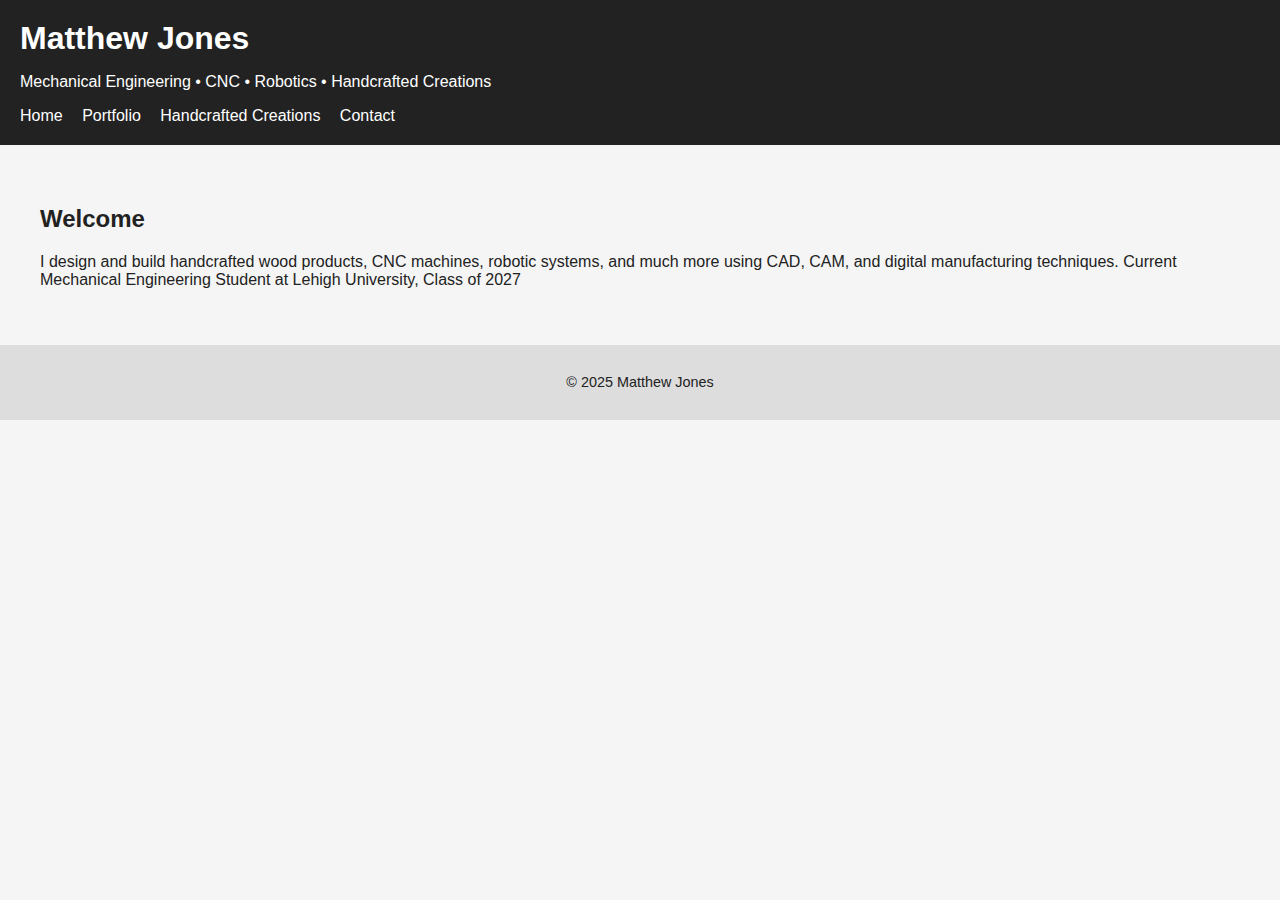
<file: index.html>
<!DOCTYPE html>
<html lang="en">
<head>
  <meta charset="UTF-8">
  <title>Matthew Jones | Engineering Portfolio</title>

  <!-- Link CSS -->
  <link rel="stylesheet" href="css/style.css">
</head>

<body>

<header class="site-header">
  <h1>Matthew Jones</h1>
  <p>Mechanical Engineering • CNC • Robotics • Handcrafted Creations</p>

  <nav>
    <a href="index.html">Home</a>
    <a href="portfolio.html">Portfolio</a>
    <a href="handcrafted.html">Handcrafted Creations</a>
    <a href="contact.html">Contact</a>
  </nav>
</header>

<main>
  <section>
    <h2>Welcome</h2>
    <p>
      I design and build handcrafted wood products, CNC machines, robotic systems, and much more using CAD, CAM, and digital manufacturing techniques. Current Mechanical Engineering Student at Lehigh University, Class of 2027
    </p>
  </section>
</main>

<footer>
  <p>© 2025 Matthew Jones</p>
</footer>

</body>
</html>
</file>
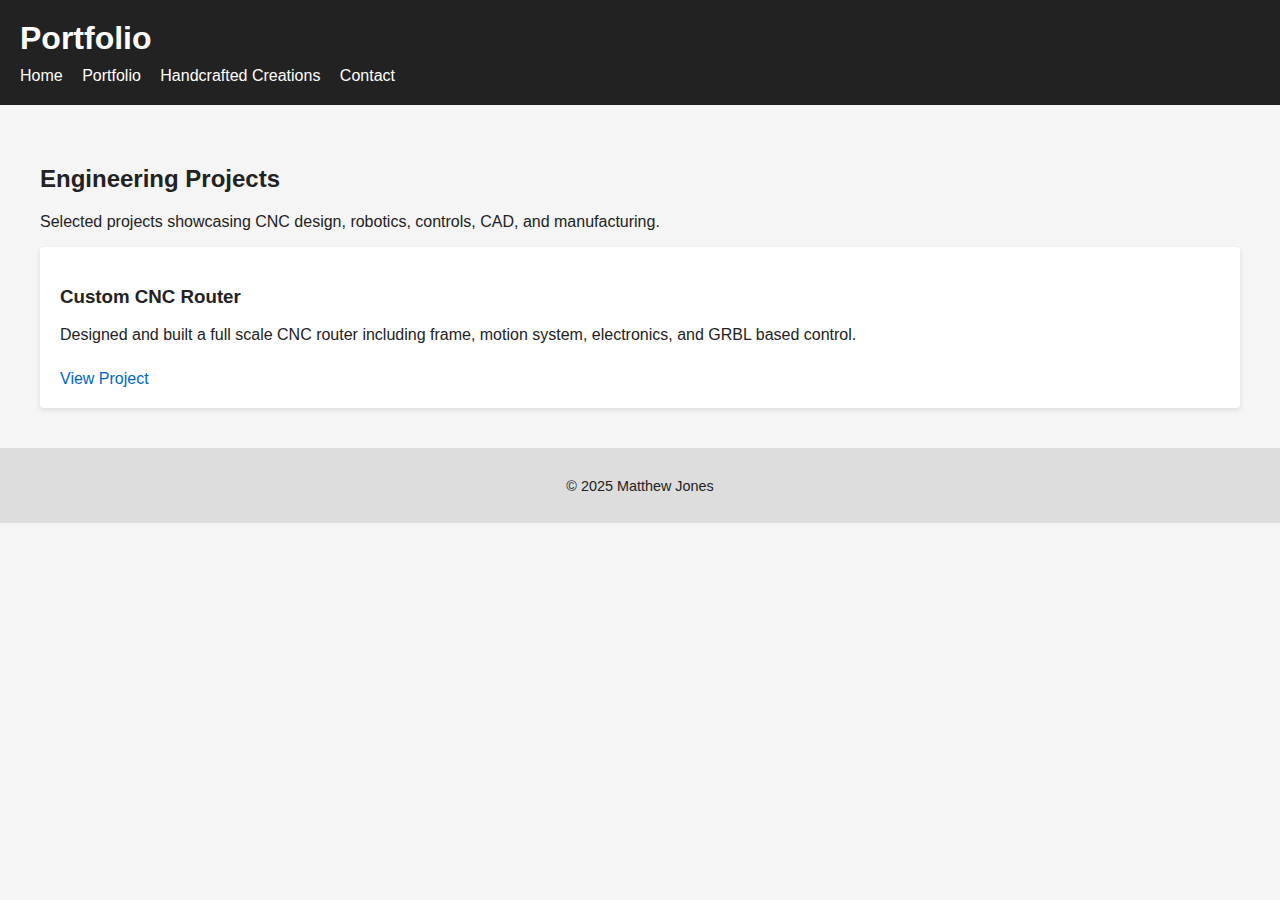
<file: portfolio.html>
<!DOCTYPE html>
<html lang="en">
<head>
  <meta charset="UTF-8">
  <title>Portfolio | Matthew Jones</title>
  <link rel="stylesheet" href="css/style.css">
</head>

<body>

<header class="site-header">
  <h1>Portfolio</h1>
  <nav>
    <a href="index.html">Home</a>
    <a href="portfolio.html">Portfolio</a>
    <a href="handcrafted.html">Handcrafted Creations</a>
    <a href="contact.html">Contact</a>
  </nav>
</header>

<main>

  <section>
    <h2>Engineering Projects</h2>
    <p>
      Selected projects showcasing CNC design, robotics, controls,
      CAD, and manufacturing.
    </p>
  </section>

  <section class="project-list">

    <div class="project-card">
      <h3>Custom CNC Router</h3>
      <p>
        Designed and built a full scale CNC router including frame,
        motion system, electronics, and GRBL based control.
      </p>
      <a href="projects/cnc-router.html">View Project</a>
    </div>

    

  </section>

</main>

<footer>
  <p>© 2025 Matthew Jones</p>
</footer>

</body>
</html>
</file>
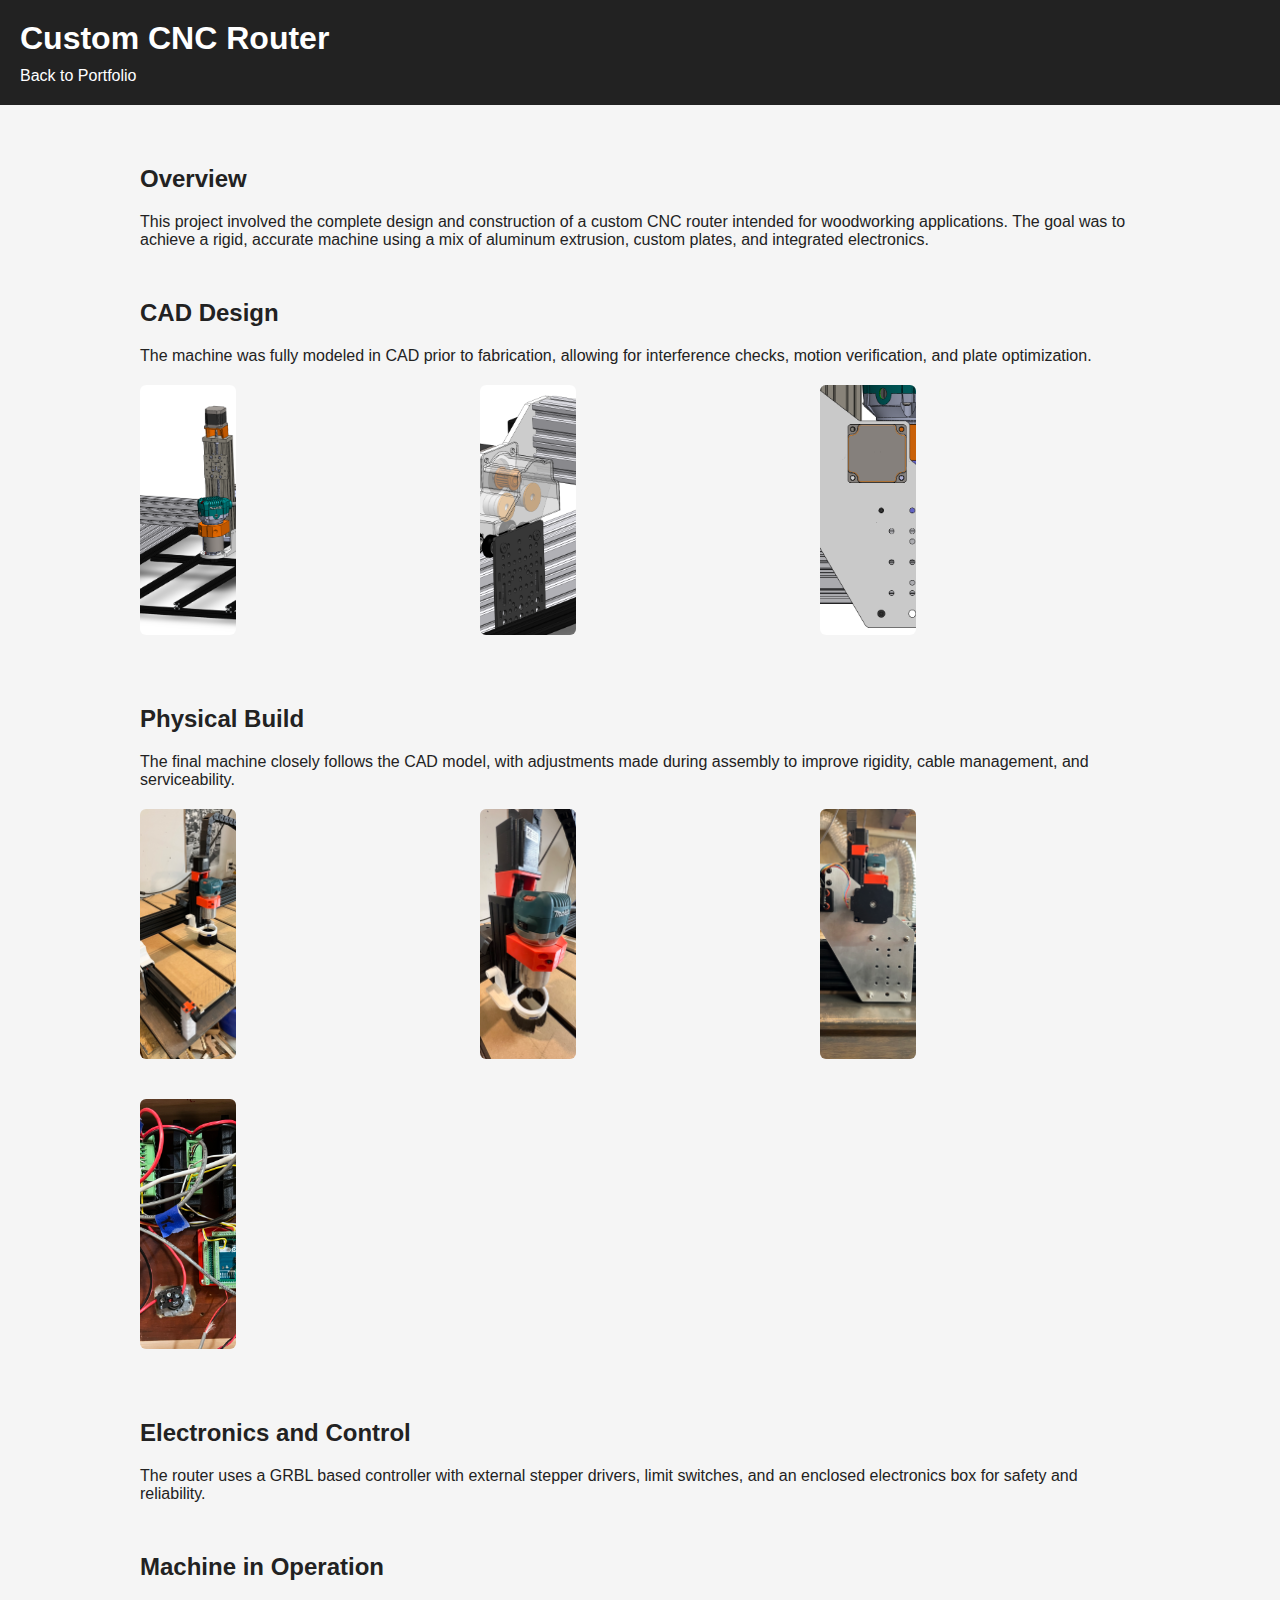
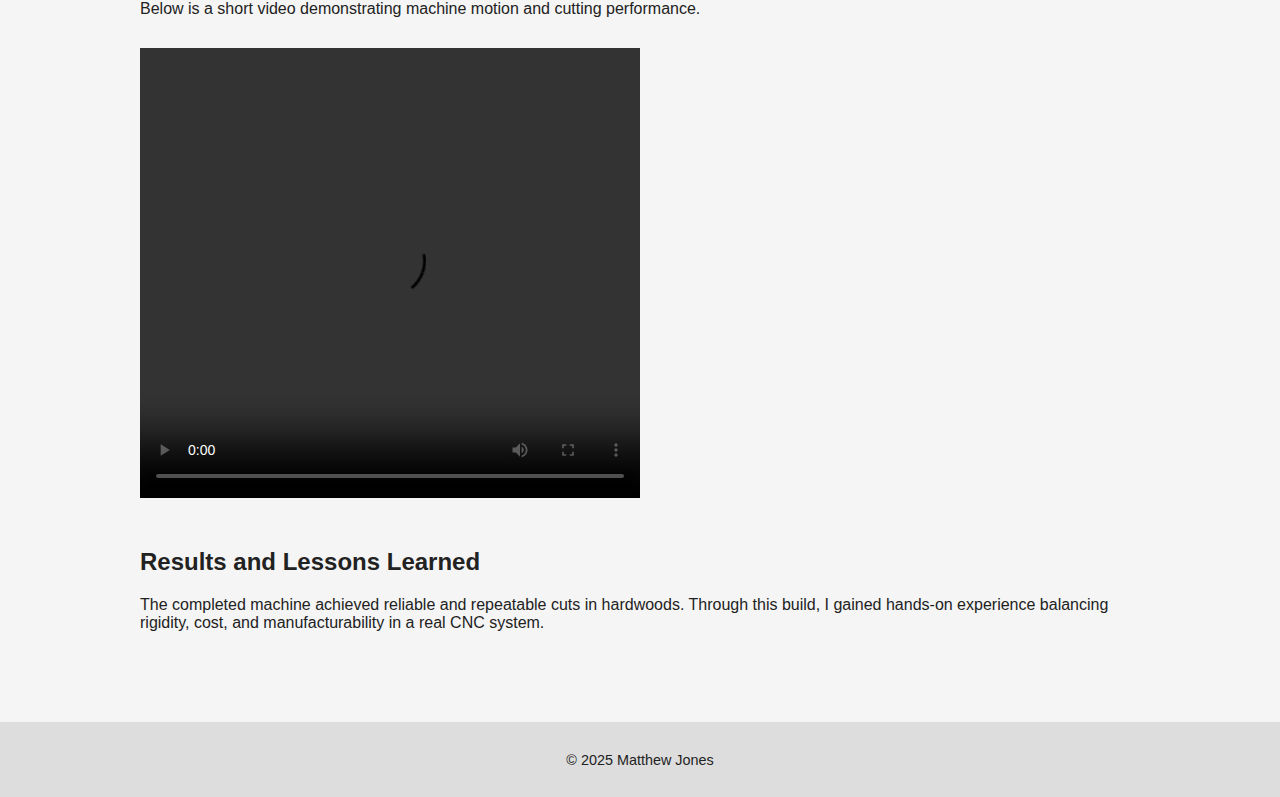
<file: projects/cnc-router.html>
<!DOCTYPE html>
<html lang="en">
<head>
  <meta charset="UTF-8">
  <title>Custom CNC Router | Matthew Jones</title>
  <link rel="stylesheet" href="../css/style.css">
</head>

<body>

<header class="site-header">
  <h1>Custom CNC Router</h1>
  <nav>
    <a href="../portfolio.html">Back to Portfolio</a>
  </nav>
</header>

<main class="project-container">

  <section class="section-spacing">
    <h2>Overview</h2>
    <p>
      This project involved the complete design and construction of a custom CNC
      router intended for woodworking applications. The goal was to achieve a rigid,
      accurate machine using a mix of aluminum extrusion, custom plates, and
      integrated electronics.
    </p>
  </section>

  <section class="section-spacing">
    <h2>CAD Design</h2>
    <p>
      The machine was fully modeled in CAD prior to fabrication, allowing for
      interference checks, motion verification, and plate optimization.
    </p>

    <div class="image-grid">
      <img src="../images/cnc-router/full-view.png" alt="Full CAD view of CNC router">
      <img src="../images/cnc-router/y-axis.png" alt="CAD model of Y axis">
      <img src="../images/cnc-router/y-plate.png" alt="CAD model of Y axis plate">
    </div>
  </section>

  <section class="section-spacing">
    <h2>Physical Build</h2>
    <p>
      The final machine closely follows the CAD model, with adjustments made during
      assembly to improve rigidity, cable management, and serviceability.
    </p>

    <div class="image-grid">
      <img src="../images/cnc-router/real-full-view.jpg" alt="Completed CNC router">
      <img src="../images/cnc-router/z-axis.jpg" alt="Z axis assembly">
      <img src="../images/cnc-router/real-y-plate.jpg" alt="Y axis plate on real machine">
      <img src="../images/cnc-router/electronics-box.jpg" alt="CNC electronics enclosure">
    </div>
  </section>

  <section class="section-spacing">
    <h2>Electronics and Control</h2>
    <p>
      The router uses a GRBL based controller with external stepper drivers, limit
      switches, and an enclosed electronics box for safety and reliability.
    </p>
  </section>

  <section class="section-spacing">
    <h2>Machine in Operation</h2>
    <p>
      Below is a short video demonstrating machine motion and cutting performance.
    </p>

    <div class="video-container">
      <!-- OPTION A: Local video file -->
     
      <video width="800" controls>
        <source src="../images/cnc-router/cnc-cutting.mov" type="video/quicktime">
        Your browser does not support the video tag.
      </video>
      

      <!-- OPTION B: YouTube embed -->
      <iframe width="800" height="450"
        src="https://www.youtube.com/embed/YOUR_VIDEO_ID"
        title="CNC Router in Operation"
        frameborder="0"
        allowfullscreen>
      </iframe>
    </div>
  </section>

  <section class="section-spacing">
    <h2>Results and Lessons Learned</h2>
    <p>
      The completed machine achieved reliable and repeatable cuts in hardwoods.
      Through this build, I gained hands-on experience balancing rigidity, cost,
      and manufacturability in a real CNC system.
    </p>
  </section>

</main>

<footer>
  <p>© 2025 Matthew Jones</p>
</footer>

</body>
</html>
</file>
<file: css/style.css>
body {
  font-family: Arial, sans-serif;
  margin: 0;
  background-color: #f5f5f5;
  color: #222;
}

.site-header {
  background-color: #222;
  color: white;
  padding: 20px;
}

.site-header h1 {
  margin: 0;
}

.site-header nav {
  margin-top: 10px;
}

.site-header nav a {
  color: white;
  text-decoration: none;
  margin-right: 15px;
}

.site-header nav a:hover {
  text-decoration: underline;
}

main {
  padding: 40px;
}

footer {
  background-color: #ddd;
  padding: 15px;
  text-align: center;
  font-size: 0.9em;
}

.project-list {
  display: grid;
  grid-template-columns: repeat(auto-fit, minmax(250px, 1fr));
  gap: 20px;
}

.project-card {
  background: white;
  padding: 20px;
  border-radius: 4px;
  box-shadow: 0 2px 5px rgba(0,0,0,0.1);
}

.project-card a {
  display: inline-block;
  margin-top: 10px;
  color: #0066cc;
  text-decoration: none;
}

img {
  max-width: 30%;
  height: auto;
  margin-bottom: 20px;
  border-radius: 4px;
}

.project-container {
  max-width: 1000px;
  margin: 0 auto;
}

.image-grid {
  display: grid;
  grid-template-columns: repeat(auto-fit, minmax(280px, 1fr));
  gap: 20px;
  margin-top: 20px;
}

.image-grid img {
  width: 100%;
  height: 250px;
  object-fit: cover;
  border-radius: 6px;
}

.section-spacing {
  margin-bottom: 50px;
}

.video-container {
  display: flex;
  justify-content: center;
  margin-top: 30px;
}
</file>
